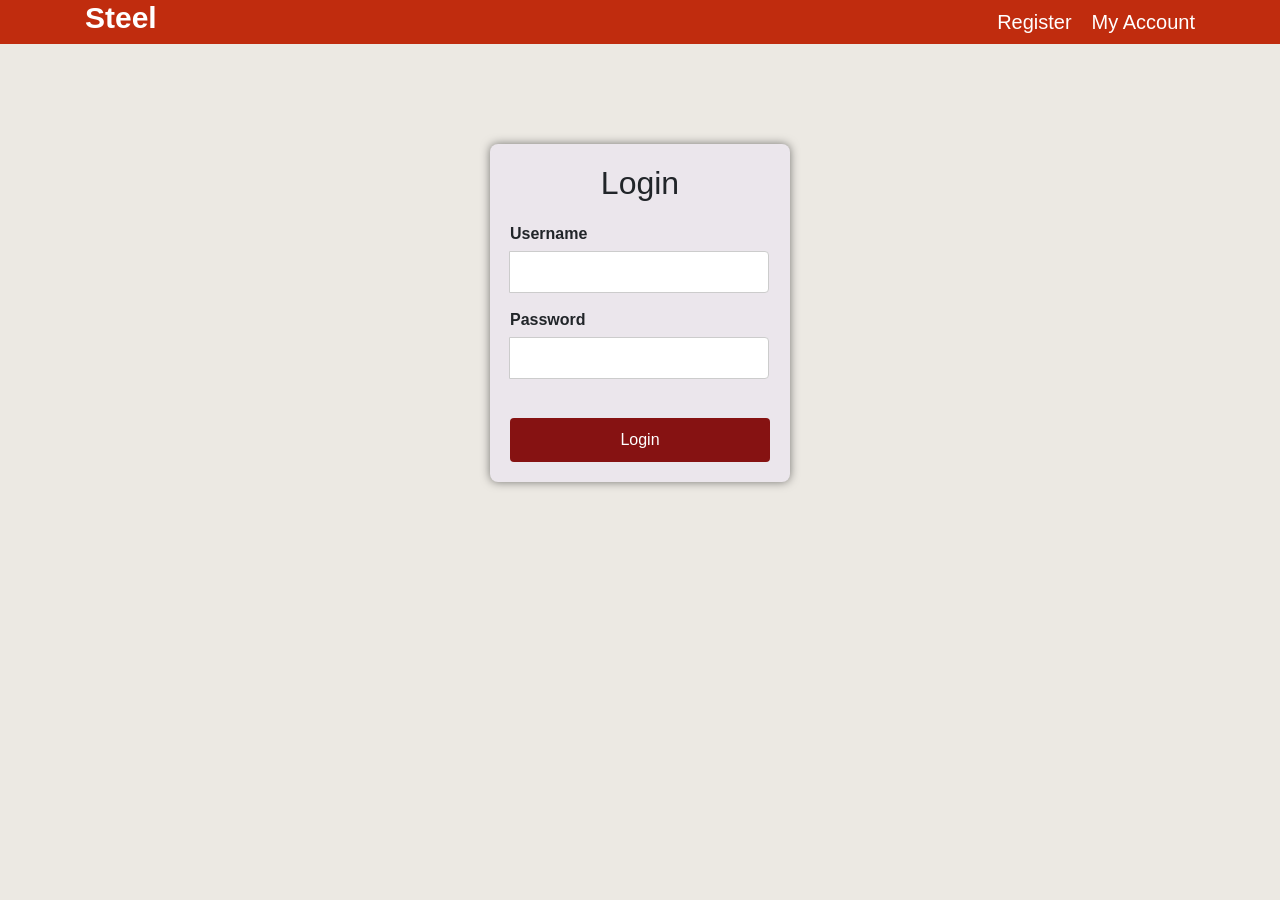
<file: pages/login.html>
<!DOCTYPE html>
<html lang="en">

<head>

  <meta charset="UTF-8">
  <meta http-equiv="X-UA-Compatible" content="IE=edge">
  <meta name="viewport" content="width=device-width, initial-scale=1.0">
  <title>NTI FINAL PROJECT</title>
  <!-- styles files -->
  <link rel="stylesheet" href="../css/normalize.css">
  <link rel="stylesheet" href="../css/bootstrap.min.css">
  <link rel="stylesheet" href="../css/all.min.css">
  <link rel="stylesheet" href="../css/ultimate.css">
  <link rel="preconnect" href="https://fonts.googleapis.com">
  <link rel="preconnect" href="https://fonts.gstatic.com" crossorigin>
  <link rel="stylesheet" href="../css/login.css">
  <link
    href="https://fonts.googleapis.com/css2?family=Poppins:ital,wght@0,100;0,200;0,300;0,400;0,500;0,600;0,700;0,800;0,900;1,100;1,200;1,300;1,400;1,500;1,600;1,700;1,800;1,900&display=swap"
    rel="stylesheet">
 
</head>


<body>


<div class="heading-nav">
<div class="container">
  <h1>steel</h1>
  <ul>
    <li><a href="regist.html">register</a></li>
    <li><a href="#">my account</a></li>
  </ul>
</div>
</div>

  <div class="login-container">
    <h2>Login</h2>
    <form action="/index.html" method="POST">
        <div class="input-group">
            <label for="username">Username</label>
            <input type="text" id="username" name="username" >
        </div>
        <div class="input-group">
            <label for="password">Password</label>
            <input type="password" id="password" name="password" >
        </div>
        <br>
        <a href="../index.html">login</a>
    </form>
  </div>


</body>
</html>
</file>
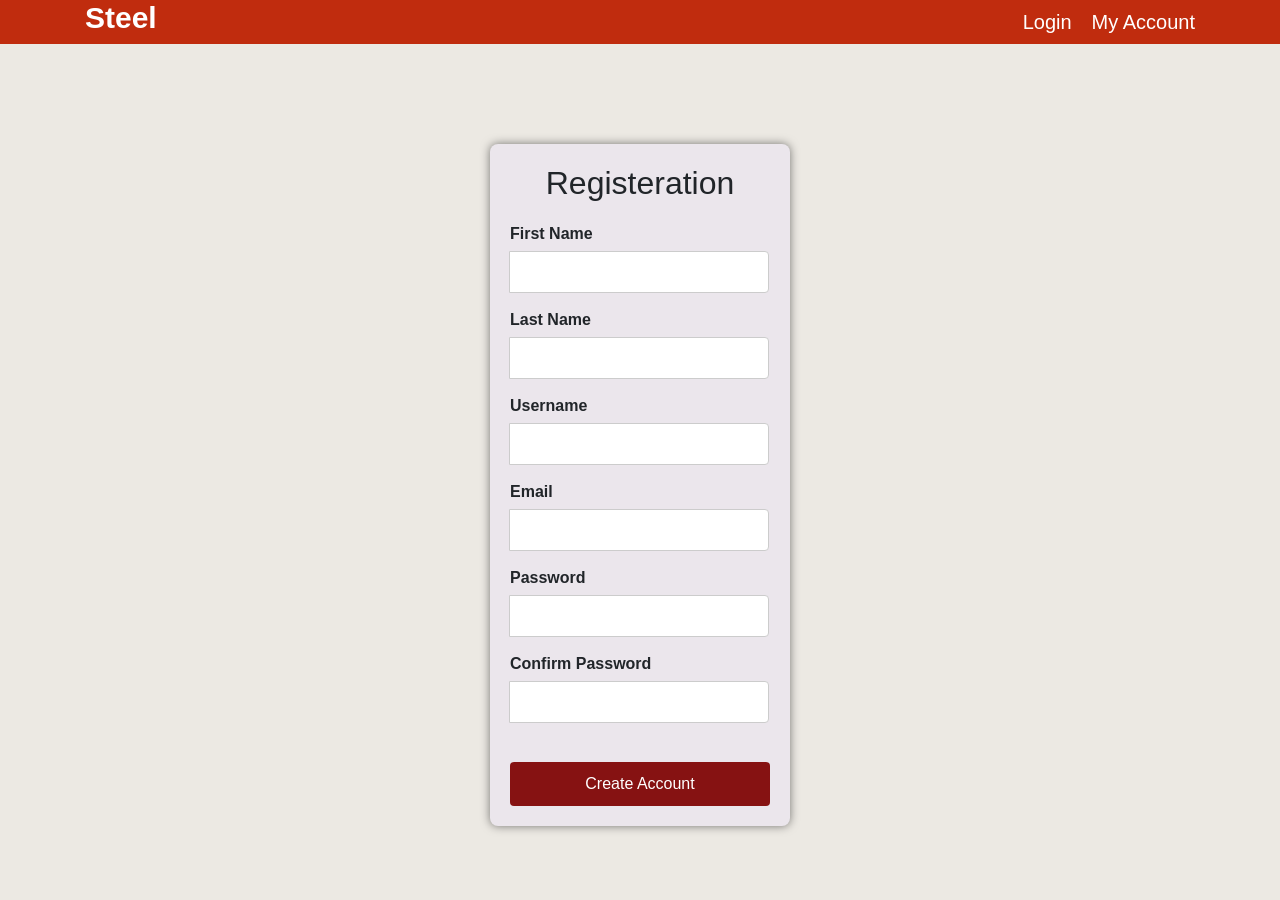
<file: pages/regist.html>
<!DOCTYPE html>
<html lang="en">
<head>
   <meta charset="UTF-8">
   <meta name="viewport" content="width=device-width, initial-scale=1.0">
   <title>Document</title>
   <link rel="stylesheet" href="../css/normalize.css">
  <link rel="stylesheet" href="../css/bootstrap.min.css">
  <link rel="stylesheet" href="../css/all.min.css">
  <link rel="stylesheet" href="../css/ultimate.css">
  <link rel="preconnect" href="https://fonts.googleapis.com">
  <link rel="preconnect" href="https://fonts.gstatic.com" crossorigin>
  <link rel="stylesheet" href="../css/login.css">
  <link
    href="https://fonts.googleapis.com/css2?family=Poppins:ital,wght@0,100;0,200;0,300;0,400;0,500;0,600;0,700;0,800;0,900;1,100;1,200;1,300;1,400;1,500;1,600;1,700;1,800;1,900&display=swap"
    rel="stylesheet">
</head>
<body>
   <div class="heading-nav">
      <div class="container">
        <h1>steel</h1>
        <ul>
          <li><a href="login.html">login</a></li>
          <li><a href="#">my account</a></li>
        </ul>
      </div>
      </div>
      
        <div class="login-container">
          <h2>registeration</h2>
          <form action="login.html" method="POST">
              <div class="input-group">
                  <label for="username">first name</label>
                  <input type="text" id="username" name="username" >
              </div>
              <div class="input-group">
                  <label for="username">last name</label>
                  <input type="text" id="username" name="username" >
              </div>
              <div class="input-group">
                  <label for="username">Username</label>
                  <input type="text" id="username" name="username" >
              </div>
              <div class="input-group">
                  <label for="email">email</label>
                  <input type="text" id="username" name="username" >
              </div>
              <div class="input-group">
                  <label for="password">Password</label>
                  <input type="password" id="password" name="password" >
              </div>
              <div class="input-group">
                  <label for="password">confirm password</label>
                  <input type="password" id="password" name="password" >
              </div>
              <br>
              <a href="login.html">create account</a>
          </form>
        </div>
      
</body>
</html>
</file>
<file: css/ultimate.css>
:root{
   --b:50px;
   --red-col:#c02c0e;
   --dark-col: #212529;
}
*{
   box-sizing: border-box;
   margin: 0;
   padding: 0;
   text-transform: capitalize;
}
body{
   font-family: "Poppins", sans-serif;
}
ul{
   list-style: none;
}
a{
   text-decoration: none;
}
.container{
   padding: 0 15px;
   margin: 0 auto;
}
/* small screens */
@media (min-width: 768px) {
   .container{
      width: 740px;
   }
}
/* medium screens */
@media (min-width: 992px) {
   .container{
      width: 960px;
   }
}
/* large screens */
@media (min-width: 1200px) {
   .container{
      width: 1170px;
   }
}

/* ------------------------------------------------------------------------------------ */

/* start popup */
.popup{
   display: flex;
   width: 70%;
   height: 60%;
   background-color: #ffffff;
   position: fixed;
   left: 50%;
   top: 50%;
   transform: translate(-50%,-50%);
   gap: 20px;
   z-index: 1000;
}
.popup img{
   width: 50%;
}
.popup .text{
   flex-basis: 50%;
}
.popup .text .close-button{
   right: 0;
   background-color: var(--red-col);
   padding: 4px 8px;
   color: white;
   top: -32px;
   cursor: pointer;
}
.popup .text h2{
   font-size: 40px;
   margin: 45px 0 25px;
   font-weight: 700;
}
.popup .text p{
   color: #777;
   max-width: 90%;
   margin-bottom: 25px;
   text-align: center;
}
.popup .text form{
   width: 100%;
   text-align: center;
   display: flex;
   justify-content: center;
}
.popup .text form input:first-of-type{
   padding: 10px;
   outline: none;
   color: #777;
   margin: 0;
   border: none;
}
.popup .text form input:first-of-type:focus{
   outline: none;
}
.popup .text form button{
   background-color: var(--red-col);
   color: #ffffff;
   margin: 0;
   outline: none;
   border: none;
   padding: 8px 10px;
   font-weight: 700;
   transition: 0.3s;
}
.popup .text form button:hover{
   background-color: rgb(206, 3, 3);
   display: flex;
   justify-content: center;
   align-items: center;
}
.popup .text .rad{
   display: flex;
   justify-content: center;
   align-items: center;
   margin-top: 35px;
}
.popup .text .rad input:last-of-type{
   width: 15px;
   height: 15px;
}
.popup .text .rad span{
   margin-left: 15px;
   font-size: 15px;
   color: #777;
}
.popup .text .icons{
   display: flex;
   justify-content: center;
   align-items: center;
   gap: 20px;
   margin-top: 30px;
}
.popup .text .icons a{
   text-decoration: none;
   color: #777;
   display: flex;
   width: 35px;
   height: 35px;
   border-radius: 50%;
   justify-content: center;
   align-items: center;
   background-color: white;
   transition: 0.3s;
}
.popup .text .icons i{
   font-size: 17px;
}
.popup .text .icons a:hover {
   background-color: var(--red-col);
   color: white;
}
.over{
   position: absolute;
   height: 445%;
   width: 100%;
   background-color: #0000005e;
   z-index: 999;
}

@media (max-width:767px) {
   .popup{
      flex-direction: column;
   }
}
/* end popup */

/* -------------------------------------------------- */

/* start top head */
.top-head{
   background-color: var(--red-col);
   padding-top: 20px;
   padding-bottom: 20px;
}
.top-head .container h2{
   min-width: 75px;
}
.top-head .container .form{
   width: 500px;
}
.top-head .container .form .search{
   border-top-left-radius: var(--b);
   border-bottom-left-radius: var(--b);
   border: none;
   outline: none;
   padding: 7px;
   padding-left: 20px;
   font-size: 15px;
   border-right: 1px solid var(--red-col);
   height: 35px;
   flex-basis: 50%;
}
.top-head .container .form .form-select,
.top-head .container .form svg,
.top-head .container .form .form-select,
.top-head .container .form i{
   height: 35px;
   font-size: 14px;
   background-color: white;
}
.top-head .container .form .cat{
   flex-basis: 35%;
   border-radius: 0;
}
.top-head .container .form svg,
.top-head .container .form i{
   background-color: rgb(255, 255, 255);
   border-top-right-radius: var(--b);
   border-bottom-right-radius: var(--b);
   color: black;
   border-left: 1px solid var(--red-col);
   width: 15px;
}
.form-select:focus{
   box-shadow: none;
   border: none;
}
.top-head .container .right ul:not(.h-menu){
   min-width: 400px;
   font-weight: normal;
}
.top-head .container .right ul li{
   font-weight: 500;
   font-size: 14px;
   cursor: pointer;
   transition: 0.3s;
}
.top-head .container .right ul li.icon::before{
   content: "0";
   position: absolute;
   background-color: white;
   width: 17px;
   height: 17px;
   border-radius: 50%;
   color: black;
   display: flex;
   justify-content: center;
   align-items: center;
   font-size: 12px;
   top: -10px;
   font-weight: 700;
   right: -8px;
}
.top-head .container .right ul li .h-menu{
   background-color: white;
   color: black;
   position: absolute;
   z-index: 10;
   min-width: 150px;
   color: #777;
   top: 50px;
   left: -55px;
   transition: 0.3s;
   display: none;
}
.top-head .container .right ul li:hover .h-menu{
   display: block;
   top: 20px;
}
.top-head .container .right ul li .h-menu li{
   margin-bottom: 10px;
}
.top-head .container .right ul li .h-menu li:hover{
   color: var(--red-col);
}
.top-head .container .right ul li:last-of-type .h-menu{
   width: 250px;
   left: -170px;
}
/* end top head */

/* ------------------------------------------------------------------------- */

/* start header */
.header .main > li {
   transition: 0.3s;
   cursor: pointer;
}
.header .container .main > .main-l:hover{
   color: var(--red-col);
}
.header .main > li::before{
   content: "";
   position: absolute;
   background-color: var(--red-col);
   width: 0%;
   left: 50%;
   transform: translateX(-50%);
   height: 4px;
   bottom: -5px;
   transition: 0.3s;
}
.header .main > li:hover::before{
   width: 100%;
}
.header .main > li.blog::after{
   content: "hot!";
   position: absolute;
   background-color: var(--red-col);
   padding: 1px 5px;
   color: white;
   font-size: 12px;
   top: -20px;
   left: 10px;
   z-index: -4;
}
.header .main > li.blog i::before{
   content: "";
   width: 10px;
   height: 10px;
   position: absolute;
   border: 5px solid var(--red-col);
   border-bottom-color: transparent;
   border-left-color: transparent;
   border-right-color: transparent;
   top: -18px;
   left: -25px;
}
.header .main > li.colc::after{
   content: "new";
   position: absolute;
   background-color: rgb(0, 221, 255);
   padding: 1px 5px;
   color: white;
   font-size: 12px;
   top: -20px;
   left: 10px;
   z-index: -2;
}
.header .main li.colc i::before{
   content: "";
   width: 10px;
   height: 10px;
   position: absolute;
   border: 5px solid rgb(0, 221, 255);
   border-bottom-color: transparent;
   border-left-color: transparent;
   border-right-color: transparent;
   top: 0px;
   left: 15px;
}
.header .container ul > li .mega{
   display: flex;
   width: 680px;
   font-size: 14px;
   background-color: white;
   padding: 0;
   top: 30px;
   transition: 0.3s;
   display: none;
   z-index: 100;
}
.header .container ul > li .mega > ul{
   padding: 0;
   padding-top: 15px;
   padding-bottom: 15px;
}
.header .container ul > li .mega li{
   margin-left: 3rem;
   color: #777;
}
.header .container ul > li .mega li:hover{
   color: var(--red-col);
}
.header .container ul > li:hover .mega{
   display: flex;
}
.header .container .main .mega2 {
   display: flex;
   width: 700px;
   padding: 20px 0 10px 15px;
   margin: 0;
   background-color: white;
   top: 30px;
   display: none;
   z-index: 100;
}
.header .container .main .mega2 .box{
   margin-right: 50px;
}
.header .container .main .mega2 .box h2{
   font-size: 20px;
   border-bottom: 1px solid #b5b3b3;
   padding: 0 35px 10px 0;

}
.header .container .main ul li{
   font-size: 14px;
   color: #777;
}
.header .container .main > li .mega2 .box .list-hold{
   display: flex;
   gap: 40px;
}
.header .container .main > li .mega2 .box .list-hold ul li {
   margin-bottom: 10px;
}
.header .container .main .pages:hover .mega2{
   display: flex;
} 
.header .container .main > .main-l:hover .box{
   color: black;
}
.header .container .main > li .mega2 .box ul li:hover{
   color: var(--red-col);
}
.header .container .main li .mega3 {
   min-width: 650px;
   background-color: white;
   display: flex;
   display: none;
   top: 30px;
   z-index: 100;
}
.header .container .main li .mega3 h4{
   font-size: 13px;
   font-weight: 700;
   color: #777;
}
.header .container .main li:nth-child(3):hover .mega3{
   display: flex;
}
.header .container .main li:nth-child(3) .mega3 .box:hover h4{
   color: var(--red-col);
}
.header .container .main li .mega4 {
   min-width: 700px;
   background-color: white;
   display: flex;
   top: 30px;
   display: none;
   z-index: 100;
}
.header .container .main li .mega4 h2{
   font-size: 22px;
   padding: 0 20px 0px 0;
   border-bottom: 1px solid #dfdede;
   min-width: 180px;
}
.header .container .main li .mega4 .box li:hover{
   color: var(--red-col);
}
.header .container .main li:nth-child(4):hover .mega4{
   display: flex;
}
.header .container .main li:nth-child(5):hover .mega4{
   display: flex;
}
/* end header */

/* -------------------------------------------------------------- */

/* start gallery */
.gal{
   padding-top: 50px;
   padding-bottom: 50px;
}
.gal .container .carousel{
   flex-basis: 60%;
}
.gal .container form h2{
   font-size: 22px;
   text-transform: uppercase;
}
.gal .container form select{
   border: 1px solid #dfd9d9;
   padding: 5px 10px 5px 15px;
   width: 200px;
   margin-bottom: 8px;
   color: #777;
}
.gal .container form select:focus{
   outline: none;
}
.gal .container form svg{
   background-color: #e9e9e9;
   padding: 8px;
   width: 180px;
   color: var(--dark-col);
   margin-bottom: 10px;
}

/* end gallery */

/* ---------------------------------------------------------- */

/* start componants */
.componants .container .box{
   margin-right: 20px;
   padding: 20px 40px 0;
}
.componants .container{
   flex-wrap: wrap;
   row-gap: 35px;
}
.componants .container .box:not(:last-child){
   border-right: 1px solid #b5b3b3;
}
.componants .container .box svg{
   font-size: 75px;
   margin-bottom: 60px;
   color: rgb(33,37,4);
   transition: 0.3s;
}
.componants .container .box svg:hover{
   color: var(--red-col);
}
.componants .container .box h3{
   font-weight: normal;
   font-size: 20px;
   transition: 0.3s;
   cursor: pointer;
}
.componants .container .box h3:hover{
   color: var(--red-col);
}
/* end componants */

/* ---------------------------------------------------------- */

/* start categories */
.cat .container .heading h2{
   color: #c9c9c9;
   cursor: pointer;
   transition: 0.3s;
   padding: 10px;
}
.cat .container .heading h2:first-of-type{
   color: black;
}
.cat .container .heading h2::before{
   content: "";
   position: absolute;
   width: 70%;
   height: 2px;
   bottom: 0;
   background-color: black;
   left: 50%;
   transform: translateX(-50%);
   transition: 0.3s;
}
.cat .container .heading h2:not(:first-of-type)::before{
   width: 0%;
}
.cat .container .heading h2:not(:first-of-type):hover{
   color: black;
}
.cat .container .heading h2:not(:first-of-type):hover::before{
   width: 70%;
}.cat .container .boxes .box{
   overflow: hidden;
   transition: 0.3s;
}
.cat .container .boxes .box h5{
   font-size: 17px;
   transition: 0.3s;
   cursor: pointer;
   margin-top: 15px;
}
.cat .container .boxes .box h5:hover{
   color: var(--red-col);
}
.cat .container .boxes .box img{
   cursor: pointer;
}
.cat .container .boxes .box h4{
   color: var(--red-col);
}
.cat .container .boxes .box .icons{
   left: -32px;
   top: 25px;
   transition: 0.3s;
}
.cat .container .boxes .box .icons svg{
   width: 12px;
   height: 12px;
   background-color: #777;
   padding: 10px;
   border-radius: 50%;
   cursor: pointer;
   transition: 0.3s;
}
.cat .container .boxes .box .icons svg:hover{
   background-color: var(--red-col);
}
.cat .container .boxes .box:hover .icons{
   left: 10px;
}
.cat .btn{
   padding: 10px 15px;
   color: white;
   background-color: var(--red-col);
   margin: 10px auto;
   display: block;
   border-radius: 50px;
}
/* end categories */

/* ------------------------------------------------------------ */

/* start vid */
.vidx{
   padding-top: 50px;
   padding-bottom: 50px;
   background-image: url("images/gal3.jpg");
   background-size: cover;
   width: 100%;
   margin-bottom: 100px;
   position: relative;
   z-index: 1;
}
.vidx::before{
   content: "";
   position: absolute;
   width: 100%;
   height: 100%;
   background-color: #0000009e;
   top: 0;
   left: 0;
   z-index: -1;
}
.vidx .container a{
   position: relative;
}
.vidx .container a svg{
   position: absolute;
   left: 50%;
   top: 50%;
   font-size: 80px;
   color: var(--red-col);
}
.vidx .container a::before{
   content: "";
   position: absolute;
   width: 100%;
   height: 100%;
   background-color: rgba(0, 0, 0, 0.482);
}
.vidx .container h2{
   font-size: 25px;
   margin-bottom: 20px;
}
.vidx .container p{
   max-width: 800px;
   text-align: center;
   color: white;
   margin-bottom: 20px;
   margin-top: 20px;
}
.vidx .container button{
   padding: 10px 15px;
   background-color: var(--red-col);
   color: white;
   border: none;
   border-radius: 5px;
   transition: 0.3s;
}
.vidx .container button:hover{
   background-color: #8d1b05;
}
/* end vid */

/* ---------------------------------------------------------- */

/* start team */
.team .container .boxes{
   flex-wrap: wrap;
}
.team .container .box{
   background-image: url("/images/team1.jpg");
   flex-basis: 26%;
   height: 300px;
}
.team .container .boxes .box .card{
   font-size: 15px;
   text-align: center;
   width: 300px;
   top: -20px;
   left: 0;
   opacity: 0;
   transition: 0.3s;
}
.team .container .boxes .box:hover .card{
   top: 0;
   opacity: 1;
}
.team .container .boxes .box .card .icons-holder svg{
   color: darkgoldenrod;
}
/* end team */

/* ---------------------------------------------------------- */

/* start fixed right sidebar */
ul.fixed li.x,
ul.fixed li.x svg{
   background-color: var(--red-col);
   cursor: pointer;
}
ul.fixed li.x::before{
   content: "";
   position: absolute;
   font-size: 15px;
   left: 100px;
   background-color: var(--red-col); 
   height: 100%;
   padding: 10px;
   transition: 0.3s;
   display: flex;
   justify-content: center;
   align-items: center;
   z-index: -1;
   width: fit-content;
}
.fixed li.x:nth-child(1)::before{
   content: "categories";
}
.fixed li.x:nth-child(2)::before{
   content: "cart";
}
.fixed li.x:nth-child(3)::before{
   content: "account";
}
.fixed li.x:nth-child(4)::before{
   content: "search";
}
.fixed li.x:nth-child(5)::before{
   content: "recent view";
}
.fixed li.x:nth-child(6)::before{
   content: "go to top";
}
.fixed li.x:nth-child(1):hover::before{
   left: -100px;
}
.fixed li.x:nth-child(2):hover::before{
   left: -50px;
}
.fixed li.x:nth-child(3):hover::before{
   left: -80px;
}
.fixed li.x:nth-child(4):hover::before{
   left: -70px;
}
.fixed li.x:nth-child(5):hover::before{
   left: -110px;
}
.fixed li.x:nth-child(6):hover::before{
   left: -90px;
}
/* end fixed right sidebar */

/* ----------------------------------------------------------- */

/* start footer */
footer .container{
   flex-wrap: wrap;
}
footer .container:nth-child(1){
   row-gap: 30px;
}
footer .container .box a{
   color: white;
   transition: 0.3s;
}
footer .container .box .a-holder a:hover{
   color: var(--red-col);
}
footer .container .box .icon-holderl a{
   width: 40px;
   height: 40px;
   background-color: #777;
   margin-right: 10px;
   border-radius: 5px;
   font-size: 20px;

}
footer .container .box .icon-holderl a:hover{
   background-color: var(--red-col);
}
footer .container .box .icon-holderl a:hover i{
   color: white;
}
footer .container .box input{
   border: none;
   outline: none;
   padding: 15px 10px 15px 20px;
   margin-bottom: 10px;
}
footer .container .box input:focus{
   outline: none;
}
footer .container .box button{
   width: fit-content;
   padding: 10px 30px;
   border: none;
   color: white;
   font-size: 20px;
   background-color: var(--red-col);
   transition: 0.3s;
   margin-top: 10px;
}
footer .container .box button:hover{
   background-color: #8d1b05;
}
hr{
   color: #777;
   width: 57%;
   margin: 50px auto 10px;
}
footer .container:nth-child(2) img{
   max-width: 100%;
}
footer .container:last-of-type{
   display: flex;
   justify-content: space-between;
   align-items: center;
}
footer .container:last-of-type p{
   color: white;
}
footer .container:last-of-type p a{
   color: var(--red-col);
}
/* end footer */

/* -------------------------------------------------------- */
</file>
<file: css/login.css>
/*/.price-inputs input{
    width: 70px;
    border: none;
    outline: none;
    margin-right: 10px;
}
.price-inputs input:focus{
    outline: none;
}*/



body{
font-family: Arial, sans-serif;
background-color: #ece9e3;
height: 100vh;
margin: 0;
}
.heading-nav{
    background-color: var(--red-col);
    padding: 0 20px;
}
.heading-nav .container{
    display: flex;
    justify-content: space-between;
    align-items: center;
}
.heading-nav .container h1{
    font-size: 30px;
    font-weight: 700;
    color: white;
}
.heading-nav .container ul{
    display: flex;
    gap: 20px;
    justify-content: center;
    align-items: center;
    margin: 0;
}
.heading-nav .container ul li{
    display: flex;
    justify-content: center;
    align-items: center;
}
.heading-nav .container ul li a{
    color: white;
    font-size: 20px;
    line-height: 1.9;
}
.heading-nav .container ul li:hover a{
    color: #ccc;
}
.login-container {
background-color:rgb(235, 230, 236);
padding: 20px;
border-radius: 8px;
box-shadow: 0 0 10px rgba(0, 0, 0, 0.5);
width: 300px;
text-align: center;
margin: 100px auto;
}

h2 {
margin-bottom: 20px;
}

.input-group {
margin-bottom: 15px;
text-align: left;
}

.input-group label {
display: block;
font-weight: bold;
margin-bottom: 5px;
}

.input-group input {
width: 100%;
padding: 8px;
box-sizing: border-box;
border: 1px solid #ccc;
border-radius: 4px;
}

.login-container a:last-of-type{
display: block;
width: 100%;
padding: 10px;
background-color: #861212;
color: white;
border: none;
border-radius: 4px;
cursor: pointer;
font-size: 16px;
}

button:hover {
background-color: #861212;
}
</file>
